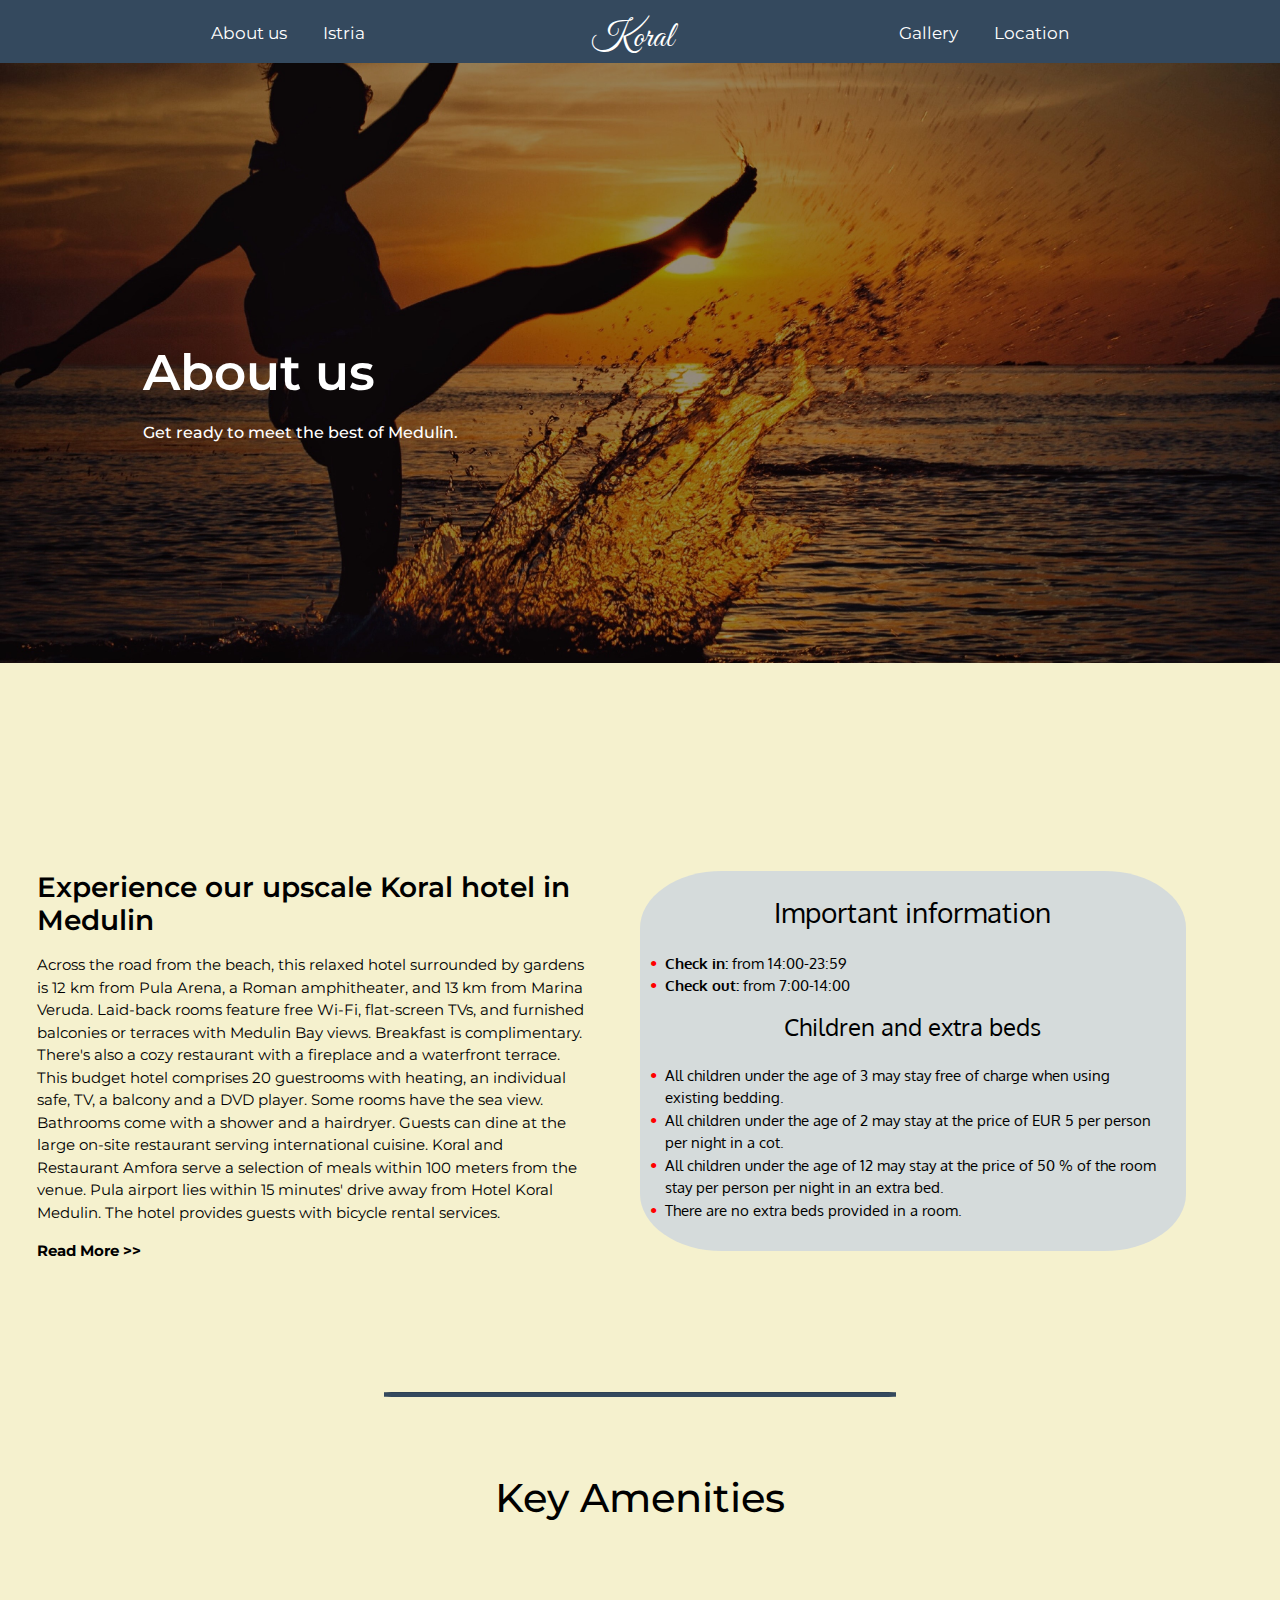
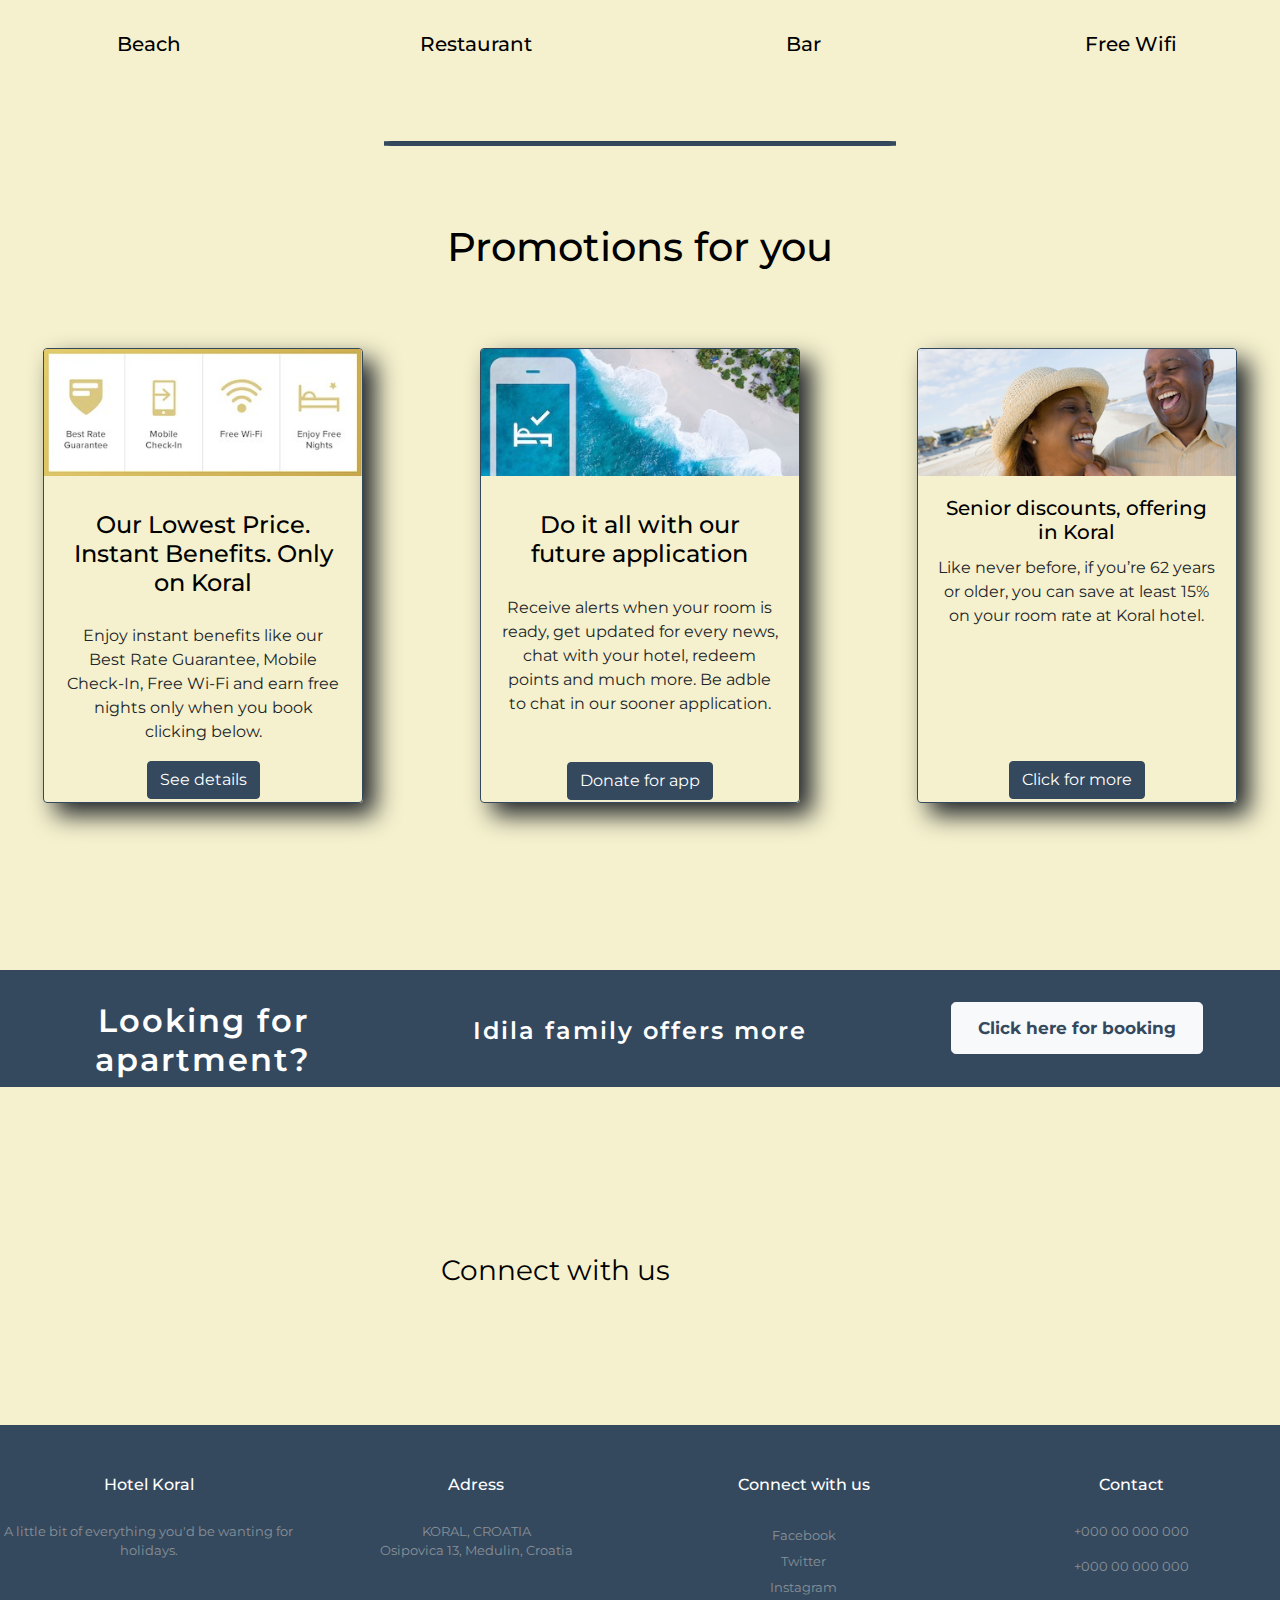
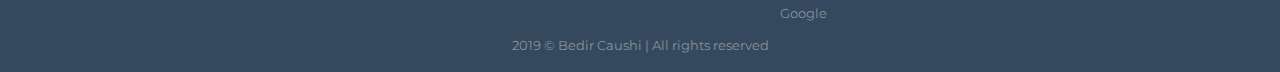
<file: aboutus.html>
<!DOCTYPE html>
<html lang="en" dir="ltr">

<head>
  <meta charset="utf-8">
  <title>Koral</title>
  <!-- Addind css, js and bootstrap links -->
  <script src="https://ajax.googleapis.com/ajax/libs/jquery/3.1.1/jquery.min.js"></script>
  <link rel="stylesheet" type="text/css" href="bootstrap/css/bootstrap.min.css" />
  <!-- My style.css -->
  <link rel="stylesheet" type="text/css" href="css/style.css" />
  <script src="bootstrap/js/bootstrap.min.js"></script>
  <!-- Add icon library -->
  <link rel="stylesheet" href="https://use.fontawesome.com/releases/v5.6.1/css/all.css" integrity="sha384-gfdkjb5BdAXd+lj+gudLWI+BXq4IuLW5IT+brZEZsLFm++aCMlF1V92rMkPaX4PP" crossorigin="anonymous">

  <!-- Adding fonts -->
  <link href="https://fonts.googleapis.com/css?family=Great+Vibes|Libre+Baskerville|Montserrat|Oxygen|Roboto" rel="stylesheet">
</head>

<body>
  <!-- Navigation bar -->
  <section id="navbar">
    <nav class="navbar navbar-expand-lg">
      <p class="display">Menu</p>
      <button class=" navbar-light bg-light navbar-toggler" type="button" data-toggle="collapse" data-target="#navbarNav" aria-controls="navbarNav" aria-expanded="false" aria-label="Toggle navigation">
        <span class="navbar-toggler-icon"></span>
      </button>
      <div class="collapse navbar-collapse" id="navbarNav">
        <ul class="navbar-nav">
          <li class="nav-item">
            <a class="nav-link" href="aboutus.html">About us <span class="sr-only">(current)</span></a>
          </li>
          <li class="nav-item">
            <a class="nav-link" href="medulin.html">Istria</a>
          </li>
          <li class="nav-item active">
            <a class="nav-link Koral-link" href="index.html">Koral</a>
          </li>
          <li class="nav-item">
            <a class="nav-link " href="gallery.html">Gallery</a>
          </li>
          <li class="nav-item">
            <a class="nav-link " href="location.html">Location</a>
          </li>
        </ul>
      </div>
    </nav>
  </section>

  <section id="bg">
    <div class="bg-aboutus ">
      <!-- <img class="bg-aboutus"src="images/aboutus.jpg" alt="sea sand"> -->
      <div class="container text-aboutus">
        <h1 class="header-aboutus">About us</h1>
        <h6>Get ready to meet the best of Medulin.</h6>
      </div>
    </div>
  </section>

  <section id="hotel-details">
    <div class="row">
      <div class="content-details  col-lg-6">
        <h3 class="header-content-details">Experience our upscale Koral hotel in Medulin</h3>
        <p>Across the road from the beach, this relaxed hotel surrounded by gardens is 12 km from Pula Arena,
          a Roman amphitheater, and 13 km from Marina Veruda. Laid-back rooms feature free Wi-Fi, flat-screen TVs,
          and furnished balconies or terraces with Medulin Bay views. Breakfast is complimentary. There's also a
          cozy restaurant with a fireplace and a waterfront terrace.<br>This budget hotel comprises 20 guestrooms with heating, an individual safe, TV, a balcony and a DVD player. Some rooms
          have the sea view. Bathrooms come with a shower and a hairdryer. Guests can dine at the large on-site restaurant serving international cuisine. Koral and Restaurant Amfora serve a selection of meals within 100 meters from the venue.
          Pula airport lies within 15 minutes' drive away from Hotel Koral Medulin.
          The hotel provides guests with bicycle rental services.
        <span class="toggle-paragraph">Koral is providing guests the opportunity to enroll in web monitoring free of charge for one year.
           This service monitors internet sites where personal information is shared and generates an alert to the guest if evidence of the
           guest's personal information is found. Due to regulatory and other reasons, web monitoring or similar products are not available in all countries/regions.
            Guests from the  Balkan States who complete the web monitoring enrollment process will also be provided fraud consultation services and reimbursement coverage for free.</span></p>
            <b class="show-hide" data-content="toggle-text">Read More >></b>
      </div>
      <div class="imp-info col-lg-5 col-sm-10">
        <div class="content-imp-info">
          <h3>Important information</h3>
          <ul class="align-left">
            <li><b>Check in: </b>from 14:00-23:59</li>
            <li><b>Check out: </b>from 7:00-14:00</li>
          </ul>
          <h4>Children and extra beds</h4>
          <ul class="align-left">
            <li>All children under the age of 3 may stay free of charge when using existing bedding.</li>
            <li>All children under the age of 2 may stay at the price of EUR 5 per person per night in a cot.</li>
            <li>All children under the age of 12 may stay at the price of 50 % of the room stay per person per night in an extra bed.</li>
            <li>There are no extra beds provided in a room.</li>
          </ul>
        </div>
      </div>
    </div>
  </section>

  <hr>
  <section id="amenities">
    <div class="key-amenities">
      <h1 class="header-key-amenities">Key Amenities</h1>
      <div class="row symbol-amenities">
        <div class="col-lg-3 col-sm-6">
          <i class="fas fa-umbrella-beach"></i>
          <h5>Beach</h5>
        </div>
        <div class="col-lg-3 col-sm-6">
          <i class="fas fa-utensils"></i>
          <h5>Restaurant</h5>
        </div>
        <div class="col-lg-3 col-sm-6">
          <i class="fas fa-glass-martini"></i>
          <h5>Bar</h5>
        </div>
        <div class="col-lg-3 col-sm-6">
          <i class="fas fa-wifi"></i>
          <h5>Free Wifi</h5>
        </div>
      </div>
    </div>
  </section>

  <hr>
  <section id="cards">
    <h1 class="header-cards">Promotions for you</h1>
    <div class="row cards">
      <div class="card" style="width: 20rem;">
        <img src="images/Banner_Facilities.jpg" class="card-img-top" alt="...">
        <div class="card-body">
          <h4 class="card-title">Our Lowest Price. Instant Benefits. Only on Koral</h4>
          <p class="card-text">Enjoy instant benefits like our Best Rate Guarantee, Mobile Check-In, Free Wi-Fi and earn free nights only when you book clicking below.</p>
          <a href="https://www.tripadvisor.co.za/Hotel_Review-g608707-d668402-Reviews-Hotel_Koral-Medulin_Istria.html" target="_blank" class="btn-card btn-card1 btn btn-primary">See details</a>
        </div>
      </div>
      <div class="card" style="width: 20rem;">
        <img src="images/Mobile_app_banner.jpg" class="card-img-top" alt="...">
        <div class="card-body">
          <h4 class="card-title">Do it all with our future application</h4>
          <p class="card-text">Receive alerts when your room is ready, get updated for every news, chat with your hotel, redeem points and much more. Be adble to chat in our sooner application.</p>
          <a href="https://silkroadbank.com.mk/" target="_blank" class="btn-card  btn-card2 btn btn-primary">Donate for app</a>
        </div>
      </div>
      <div class="card" style="width: 20rem;">
        <img src="images/sr_discount.png" class="card-img-top" alt="...">
        <div class="card-body">
          <h5 class="card-title">Senior discounts, offering in Koral</h5>
          <p class="card-text">Like never before, if you’re 62 years or older, you can save at least 15% on your room rate at Koral hotel.</p>
          <a href="mailto:caushibedir0@gmail.com?Subject=Senior%20Discounts%20information" target="_top" class="btn-card btn-card3 btn btn-primary">Click for more</a>
        </div>
      </div>
    </div>
  </section>


  <section id="apartments">
    <div class="aprt row">
      <h2 class="header-aprt col-lg-4 col-md-6 col-sm-12">Looking for apartment?</h2>
      <h4 class="header-aprt header-aprt2 col-lg-4 col-md-6 col-sm-12">Idila family offers more</h4>
      <button type="button" class="btn-aprt btn btn-light btn-lg "><a href="https://www.booking.com/hotel/hr/apartmans-idola.en-gb.html?aid=318615;label=New_English_EN_MK_27034588345-jY5cNfgVFZDJ51Z5MjPeywS112436922025%3Apl%3Ata%3Ap1%3Ap2%3Aac%3Aap1t1%3Aneg%3Afi2136198519%3Atiaud-146342137030%3Adsa-303472602395%3Alp9075766%3Ali%3Adec%3Adm;sid=7c6acc72ecff248f17c25b5b63b154c4;dest_id=-88846;dest_type=city;dist=0;hapos=1;hpos=1;room1=A%2CA;sb_price_type=total;sr_order=popularity;srepoch=1547555647;srpvid=ca76585fb890007f;type=total;ucfs=1&#hotelTmpl"
          target="_blank">Click here for booking</a></button>
    </div>
  </section>

  <section id="connect">
    <div class="connect-content ">
      <h3 class="connect-header">Connect with us</h3>
      <a href="https://www.facebook.com/thebedirr" target="_blank"><i class="fab fa-facebook-square sm-icon"></i></a>
      <a href="https://twitter.com/thebedirr" target="_blank"><i class="fab fa-twitter sm-icon"></i></a>
      <a href="https://www.instagram.com/bedircaushi/?hl=en" target="_blank"><i class="fab fa-instagram sm-icon"></i></a>
      <a href="https://plus.google.com/u/0/117963881781487166513" target="_blank"><i class="fab fa-google sm-icon"></i></a>
    </div>
  </section>

  <section id="footer">
    <div class="row footer">
      <div class="col-lg-3 col-md-6">
        <h6>Hotel Koral</h6>
        <p>A little bit of everything you'd be wanting for holidays.</p>
      </div>
      <div class="col-lg-3 col-md-6">
        <h6>Adress</h6>
        <p>KORAL, CROATIA <br>Osipovica 13, Medulin, Croatia</p>
      </div>
      <div class="col-lg-3 col-md-6">
        <h6>Connect with us</h6>
        <ul>
          <li><a href="https://www.facebook.com/thebedirr" target="_blank"><i class="fab fa-facebook-square "></i> Facebook</a></li>
          <li><a href="https://twitter.com/thebedirr" target="_blank"><i class="fab fa-twitter "></i> Twitter</a></li>
          <li><a href="https://www.instagram.com/bedircaushi/?hl=en" target="_blank"><i class="fab fa-instagram "></i> Instagram</a></li>
          <li><a href="https://plus.google.com/u/0/117963881781487166513" target="_blank"><i class="fab fa-google "></i> Google</a></li>
        </ul>
      </div>
      <div class="col-lg-3 col-md-6">
        <h6>Contact</h6>
        <i class="fas fa-mobile"></i>
        <p> +000 00 000 000</p>
        <i class="fas fa-phone"></i>
        <p> +000 00 000 000</p>
      </div>
    </div>
    <div class="copyright">
      <p>2019 © Bedir Caushi | All rights reserved</p>
    </div>
  </section>
  <script
  src="https://code.jquery.com/jquery-3.3.1.min.js"
  integrity="sha256-FgpCb/KJQlLNfOu91ta32o/NMZxltwRo8QtmkMRdAu8="
  crossorigin="anonymous"></script>

  <script src="scripts/jquery.js" type="text/javascript"></script>
  <script src="scripts/script.js" type="text/javascript"></script>
</body>

</html>
</file>
<file: css/style.css>
*{
  margin: 0;
  padding: 0;
}
body{
  font-family: 'Montserrat', 'Oxygen';
  line-height: 1.5;
  background-color: #F5F1CE;
}
h1,h2,h3,h4,h5,h6{
  color: black;
}
/*index.html*/
section a{
  color: #fff;
}
section a:hover{
  color:#E0CE37;
}

.p{
  position: relative;
  margin-bottom: 10%;
  text-align: center;
  color: #fff;
  letter-spacing: 1px;

}
.center{
  display: inline-block;
  position: relative;
  margin-bottom: -10%;
  text-align: center;
  margin:0 35%;
  letter-spacing: 0.5px;
  color: #C2C0B1;
}
.contain{
  position: relative;
  margin-top: -500px;
  display: none;
}

.p1 {
  font-family: 'Oxygen';
  color: white;
  font-size: 30px;
  padding-bottom: 20px;
}
.p2{
  text-align: center;
}

.bg-image{
  background-image: url("bg.jpg");
  background-repeat: no-repeat;
  background-size: cover;
  background-position: center;
  height: 90vh;
  width: 100%;
  filter: blur(7px);
}
.fa{
  position:relative;
  top:10px;
}

.Koral-link:hover{
  color: #E0CE37;
}
.display{
  position: relative;
  top: 10px;
  color: #fff;
  font-size: 22px;
}
#navbar{
  background-color: #34495E;
}
@media(min-width: 992px)
{
section ul{
  text-align: center;
  margin: auto;
}
section a{
  font-family: 'Montserrat', sans-serif;
  line-height: 2.0;
  font-size: 17px;
  margin: 0 10px -39px 10px;
}
.Koral-link{
  font-family: 'Great Vibes', cursive;
  font-size: 35px;
  margin-left: 200px;
  margin-right: 200px;
  position: relative;
  bottom: 13px;
}
.Koral-link:hover{
  color:#fff;
}
.display
{
  font-size: 30px;
  position: relative;
  margin-bottom: 17px;
  display: none;
}
}
/*about us*/
.bg-aboutus{
  background-image: url("../images/aboutus.jpg");
   background-color: #cccccc;
   height: 600px;
   background-position: center;
   background-repeat: no-repeat;
   background-size: cover;
   position: relative;
   padding-top: 110px;
   padding-bottom: 110px;
}
.text-aboutus h1,h6{
  color: #fff;
}
.text-aboutus{
  padding-top: 170px;
  margin-left:10%;
}
.header-aboutus{
  margin-bottom: 20px;
  font-size: 50px;
  font-weight: 600;
}

.content-details{
  display: inline-block;
  color: black;
  font-size: 15px;
  padding:10% 4% 4% 4%;

}
.header-content-details{
  font-weight: 600;
  margin-bottom: 3%;
}
.imp-info{
  background-color: #D5DBDB;
  display: inline-block;
  height:380px;
  margin-top: 10%;
  border-radius: 15%;
}
.content-imp-info{
  font-family: 'Oxygen';
  color: black;
  margin: 2%;
  font-size: 15px;
}
.content-imp-info h3, h4{
   text-align: center;
   padding-bottom: 15px;
   padding-top: 15px;
}
 .align-left{
  text-align: left;
}
.align-left {
  list-style: none;
}

.align-left li::before {
  content: "\2022";
  color: red;
  font-weight: bold;
  display: inline-block;
  width: 1em;
  margin-left: -1em;
}

hr{
  width:40%;
  height:4px;
  border-radius: 5%;
  background-color: #34495E;
  margin:auto;

}
#hotel-details, #amenities, #cards, #apartments, #connect{
  margin-bottom: 6%;
  margin-top: 6%;
}
.key-amenities{
  text-align: center;

}
.header-key-amenities{
  padding-bottom: 8%;
}
.symbol-amenities{
  font-size: 35px;
  color: #34495E;
}
#amenities i{
  font-size: 35px;
    color: #34495E;
    -moz-transition:color .3s ease-in;
    -o-transition:color .3s ease-in;
    -webkit-transition:color .3s ease-in;
}
#amenities i:hover{
  color:#CFBE2C;
}

.card{
 text-align: center;
 margin: auto;
 border: 1px solid #34495E;
 height:455px;
 background: transparent;
 transition: all 0.3s ease;
 box-shadow: 12px 12px 25px 0px;
}
.cards{
  padding-bottom: 90px;
}

.header-cards{
  text-align: center;
  margin-bottom: 6%;
}
.btn-card, .btnmodal, .btn-rounded{
  background-color: #34495E;
  border-color: #34495E;
  color: #fff;
}
.btn-card1{
  margin-top: -25px;
}
.btn-card2{
  margin-top: 30px;
}
.btn-card3{
  margin-top: 117px;
}

.aprt{
  /* width:100%; */
  height:25%;
  background-color: #34495E;
}
.header-aprt{
  color: #fff;
  font-weight: 600;
  position: relative;
  display: inline-block;
  /* margin-left: 8%; */
  margin-top: 2.5%;
  letter-spacing: 2px;
  text-align: center;
}
.header-aprt2{
  position: relative;
  margin-bottom: 20px;
}
.btn-aprt{
  position: relative;
  margin: auto;
}
#apartments a{
  color: #34495E;
  font-weight: bold;
}
#apartments a:hover{
  text-decoration: none;
}
.connect-content{
  text-align: center;
  padding-top: 80px;
  padding-bottom: 50px;
}
.connect-header{
  font-weight: 400;
  display: inline-block;
  margin-left: 2%;
  margin-right: 1%;
}
.sm-icon{
  font-size: 27px;
  margin-left: 1%;
  margin-right: 1%;
  /* -webkit-transition: .5s  all ease;
  -moz-transition: .5s all ease;
transition: .2s all ease; */
-moz-transition:color .3s ease-in;
-o-transition:color .3s ease-in;
-webkit-transition:color .3s ease-in;
  color: #34495E;
}
/* .sm-icon:hover{
  font-size: 30px;
} */
.fa-facebook-square:hover{
  color: #3b5998;
}
.fa-twitter:hover{
  color: #00acee;
}
.fa-instagram:hover{
  color:#8a3ab9;
}
.fa-google:hover{
  color:#db3236;
}
.connect-content a{
  color: #262E36;
}

.footer{
  background-color: #34495E;
  padding-top: 50px;
  text-align: center;
}
#footer h6{
  color:#fff;
  padding-bottom: 20px;
}
#footer p, i, a{
  color: #899199;
  font-size: 13px;
}
#footer ul li a{
  color: #899199;
  font-size: 13px;
}
#footer ul li a:hover{
  text-decoration: none;
}
#footer ul{
  list-style-type: none;
}
.copyright{
  text-align: center;
  background-color: #34495E;
  padding-bottom: 1px;
  padding-top: 10px;
}

/* Location */
.email-form{
  width:60%;
}
.email-form, .map{
  display: inline-block;
  margin:10%;
}
.btn-form{
  background-color: #34495E;
  border: none;
}
.header-location{
  font-family: 'Great Vibes', cursive;
  line-height: 2;
  text-align: center;
  color: #34495E;
  padding-top: 3%;
}
.head-gallery{
  text-align: center;
  margin-top: 2%;
}
.head-gallery1{
  font-family: 'Nanum Gothic', sans-serif;
  font-size: 30px;
}
.head-gallery2{
  font-family: 'Bad Script', cursive;
}
.crsl{
width:80%;
margin: auto;
background: transparent;
transition: all 0.3s ease;
box-shadow: 12px 12px 25px 0px;
}
.crsl-text{
  opacity: 0.9;
  color: #34495E;

}
.btnmodal{
margin-bottom: 10px;
}
.modal-align{
  margin:2% 38% 5% 38%;
  display: inline-block;
  position: relative;
}
 .toggle-paragraph{
  display: none;
}
.bg-medulin {
  /* The image used */
  background-image: url('../images/arena.jpg');
  /* Half height */
  height:400px;  /* Center and scale the image nicely */
  background-position: center;
  background-repeat: no-repeat;
  background-size: cover;
  opacity: 0.6;
}
.container-medulin{
  margin:5%;
}
.explore-medulin{
  text-align: center;
  opacity: 0.5;
  }
.video-istria{
  width: 100%;
  height: 600px;
  margin-bottom: -1%;
}
.pula-toggle, .medulin-toggle, .premantura-toggle{
  display: none;
}
</file>
